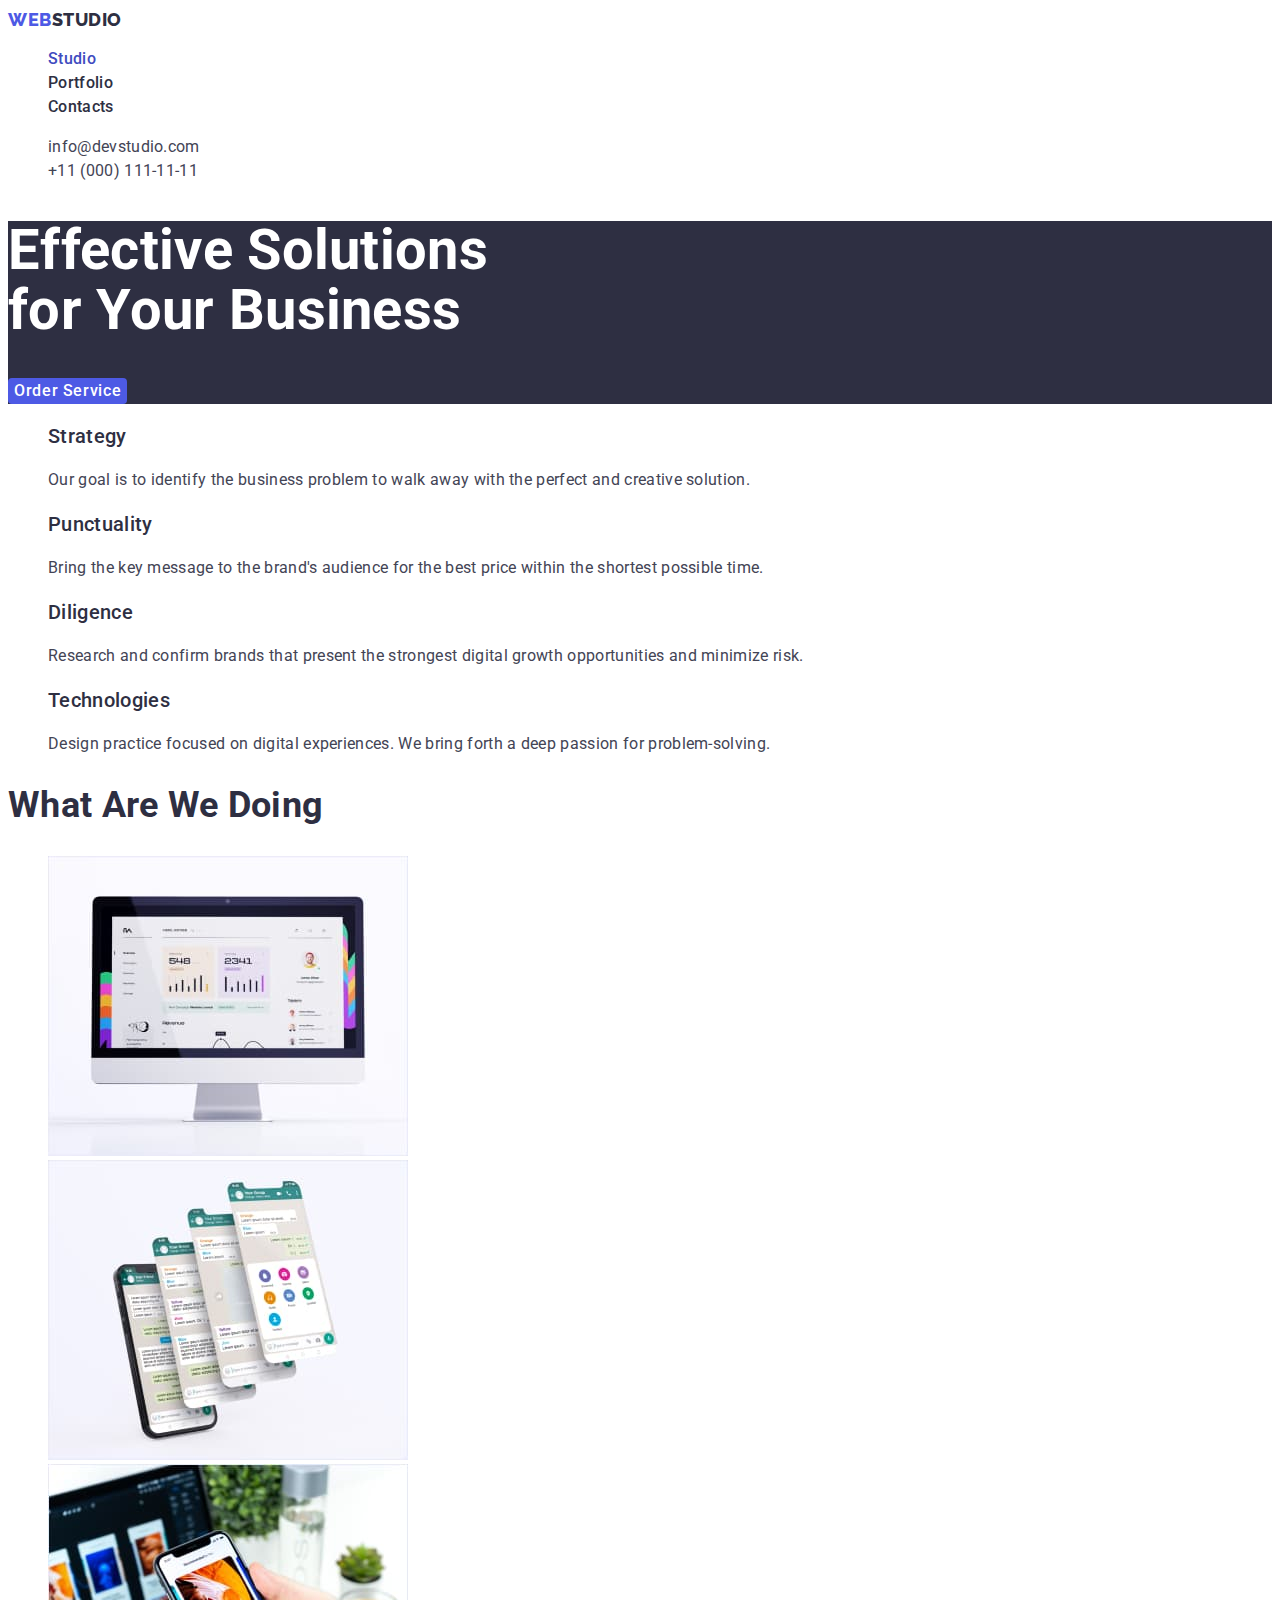
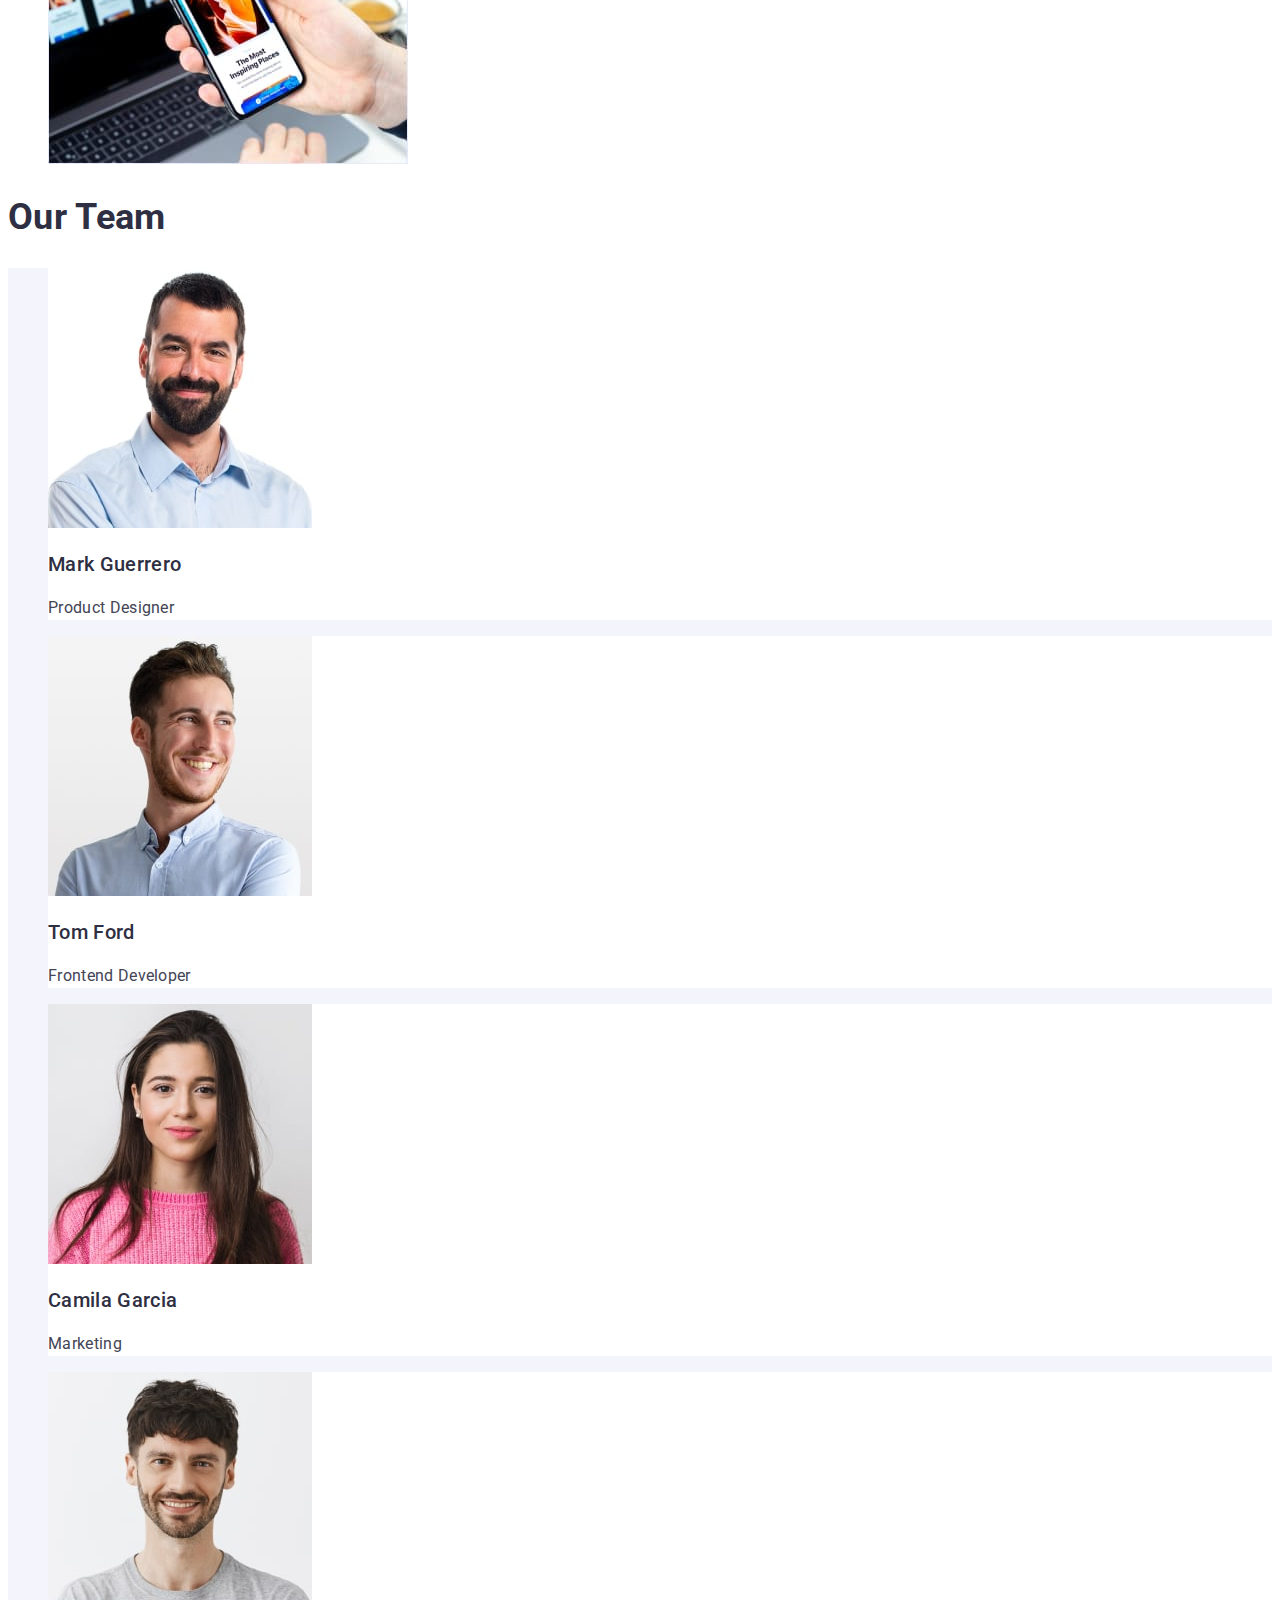
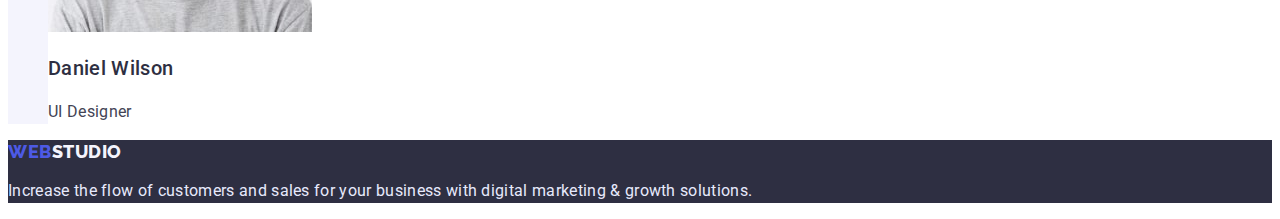
<file: index.html>
<!DOCTYPE html>
<html lang="en">
  <head>
    <meta charset="utf-8" />
    <meta
      http-equiv="x-ua-compatible"
      content="ie=edge"
    />
    <meta
      name="viewport"
      content="width=device-width, initial-scale=1.0"
    />
    <title>WebStudio</title>
    <link
      rel="preconnect"
      href="https://fonts.googleapis.com"
    />
    <link
      rel="preconnect"
      href="https://fonts.gstatic.com"
      crossorigin
    />
    <link
      href="https://fonts.googleapis.com/css2?family=Raleway:wght@800&family=Roboto:wght@400;500;700;900&display=swap"
      rel="stylesheet"
    />
    <link
      rel="stylesheet"
      href="./css/styles.css"
    />
  </head>
  <body>
    <header class="header">
      <nav class="nav">
        <!-- логотип компанії -->
        <a
          class="logo link"
          href="./index.html"
          ><span class="accent">Web</span
          ><span class="logo header">Studio</span></a
        >
        <ul class="menu-nav list">
          <li>
            <a
              class="link current"
              href="./index.html"
              >Studio</a
            >
          </li>
          <li>
            <a
              class="link"
              href="./portfolio.html"
              >Portfolio</a
            >
          </li>
          <li>
            <a
              class="link"
              href=""
              >Contacts</a
            >
          </li>
        </ul>
      </nav>
      <address class="address">
        <ul class="address-list list">
          <li class="address-link">
            <a
              class="link"
              href="mailto:info@devstudio.com"
              >info@devstudio.com</a
            >
          </li>
          <li class="address-link">
            <a
              class="link"
              href="tel:+110001111111"
              >+11 (000) 111-11-11</a
            >
          </li>
        </ul>
      </address>
    </header>
    <main>
      <section class="hero">
        <h1 class="hero-title">Effective Solutions <br />for Your Business</h1>
        <button
          type="button"
          class="hero-btn"
        >
          Order Service
        </button>
      </section>
      <!-- FEAUTERS  -->
      <section class="feauters-section">
        <h2 class="visually-hidden">Our features</h2>
        <ul class="feauters list">
          <li class="feauters-list-item">
            <h3 class="section-subtitle">Strategy</h3>
            <p class="section-text">
              Our goal is to identify the business problem to walk away with the
              perfect and creative solution.
            </p>
          </li>
          <li class="feauters-list-item">
            <h3 class="section-subtitle">Punctuality</h3>
            <p class="section-text">
              Bring the key message to the brand's audience for the best price
              within the shortest possible time.
            </p>
          </li>
          <li class="feauters-list-item">
            <h3 class="section-subtitle">Diligence</h3>
            <p class="section-text">
              Research and confirm brands that present the strongest digital
              growth opportunities and minimize risk.
            </p>
          </li>
          <li class="feauters-list-item">
            <h3 class="section-subtitle">Technologies</h3>
            <p class="section-text">
              Design practice focused on digital experiences. We bring forth a
              deep passion for problem-solving.
            </p>
          </li>
        </ul>
      </section>
      <section class="services-section">
        <h2 class="section-title">What are we doing</h2>
        <ul class="services list">
          <li class="services-list-item">
            <img
              src="./images/services/web.jpg"
              alt="computer monitor"
              width="360"
              height="300"
            />
          </li>
          <li class="services-list-item">
            <img
              src="./images/services/app.jpg"
              alt="smartphone screen layers showing the different pages of the app"
              width="360"
              height="300"
            />
          </li>
          <li class="services-list-item">
            <img
              src="./images/services/design.jpg"
              alt="one adapted image on displays of laptop and smartphone"
              width="360"
              height="300"
            />
          </li>
        </ul>
      </section>
      <section class="team-section">
        <h2 class="section-title">Our Team</h2>
        <ul class="team list">
          <li class="team-card">
            <img
              src="./images/team/mark-guerrero.jpg"
              alt="team member 1"
              width="264"
              height="260"
            />
            <h3 class="section-subtitle">Mark Guerrero</h3>
            <p class="section-text">Product Designer</p>
          </li>
          <li class="team-card">
            <img
              src="./images/team/tom-ford.jpg"
              alt="team member 2"
              width="264"
              height="260"
            />
            <h3 class="section-subtitle">Tom Ford</h3>
            <p class="section-text">Frontend Developer</p>
          </li>
          <li class="team-card">
            <img
              src="./images/team/camila-garsia.jpg"
              alt="team member 3"
              width="264"
              height="260"
            />
            <h3 class="section-subtitle">Camila Garcia</h3>
            <p class="section-text">Marketing</p>
          </li>
          <li class="team-card">
            <img
              src="./images/team/daniel-wilson.jpg"
              alt="team member 4"
              width="264"
              height="260"
            >
            <h3 class="section-subtitle">Daniel Wilson</h3>
            <p class="section-text">UI Designer</p>
          </li>
        </ul>
      </section>
    </main>
    <footer class="footer">
      <a
        class="logo link"
        href="./index.html"
        ><span class="accent">Web</span
        ><span class="logo footer">Studio</span></a
      >
      <p class="section-text footer">
        Increase the flow of customers and sales for your business with digital
        marketing & growth solutions.
      </p>
    </footer>
  </body>
</html>
</file>
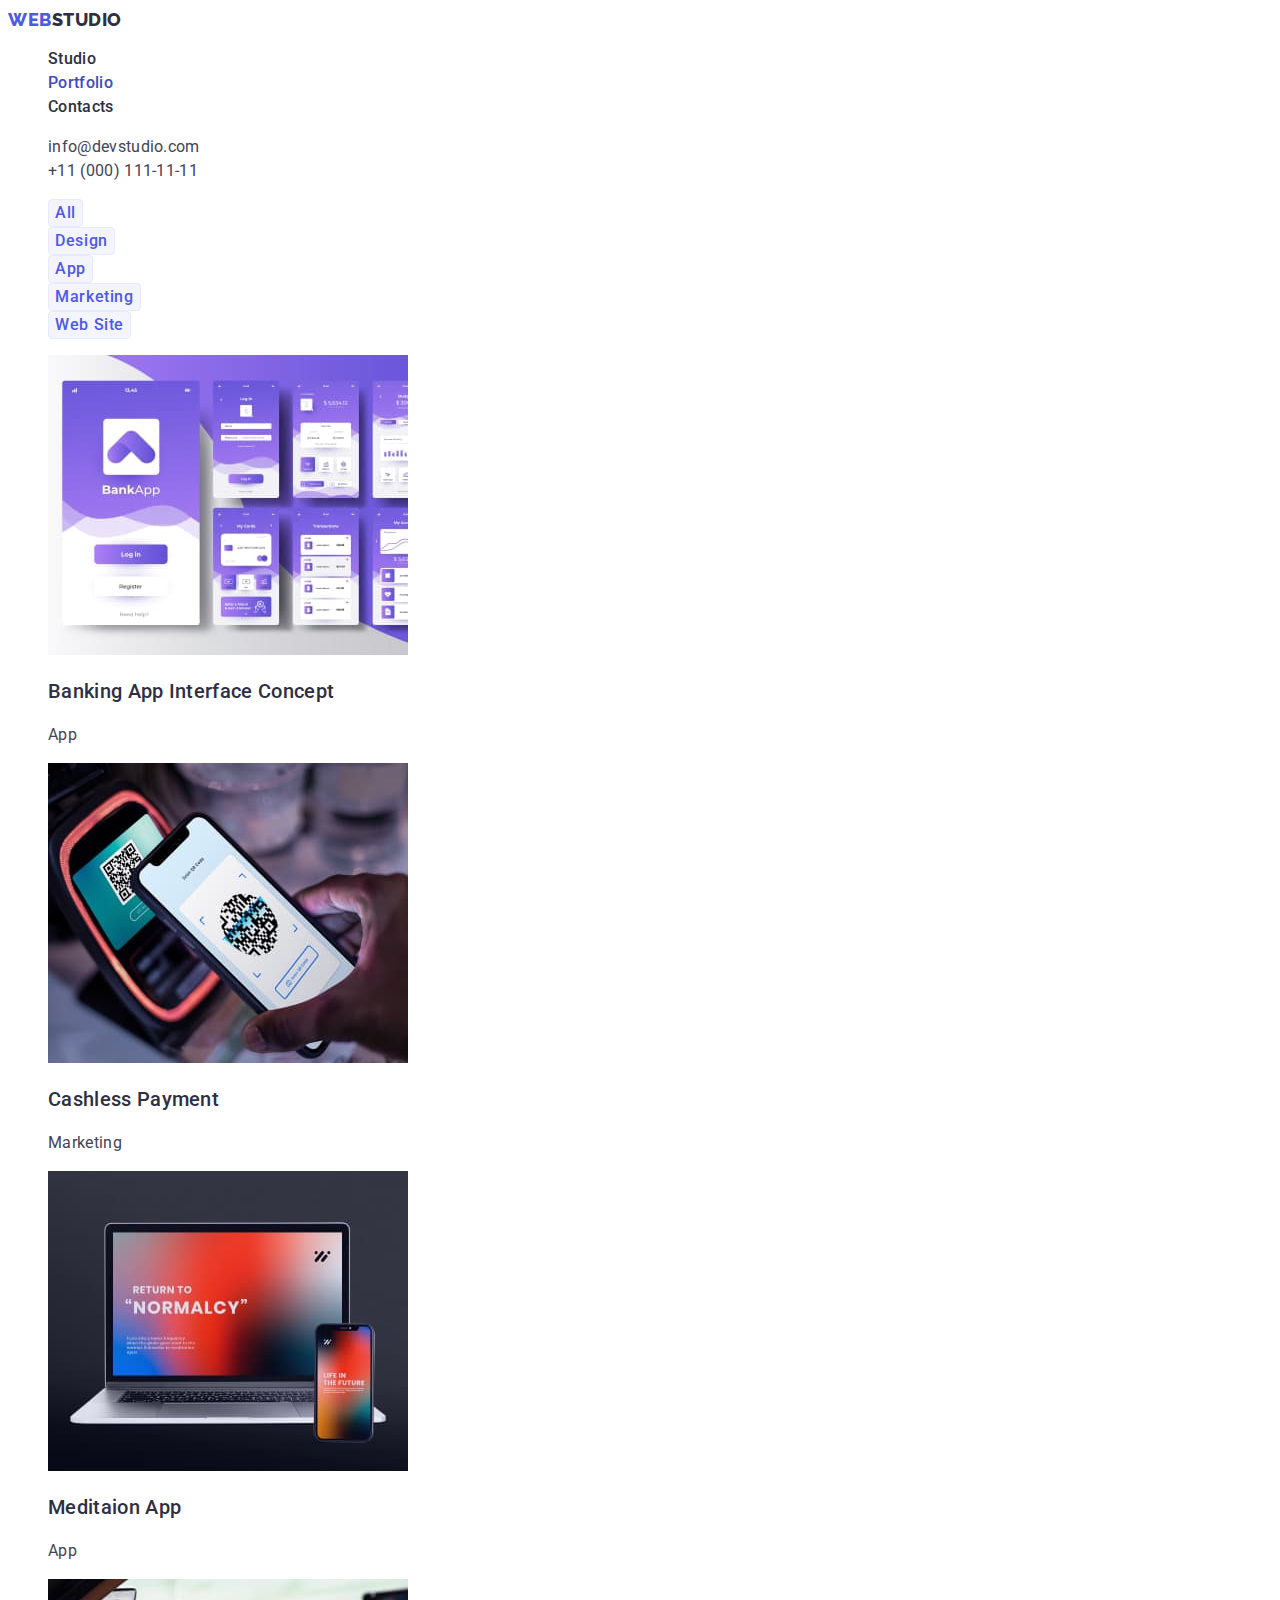
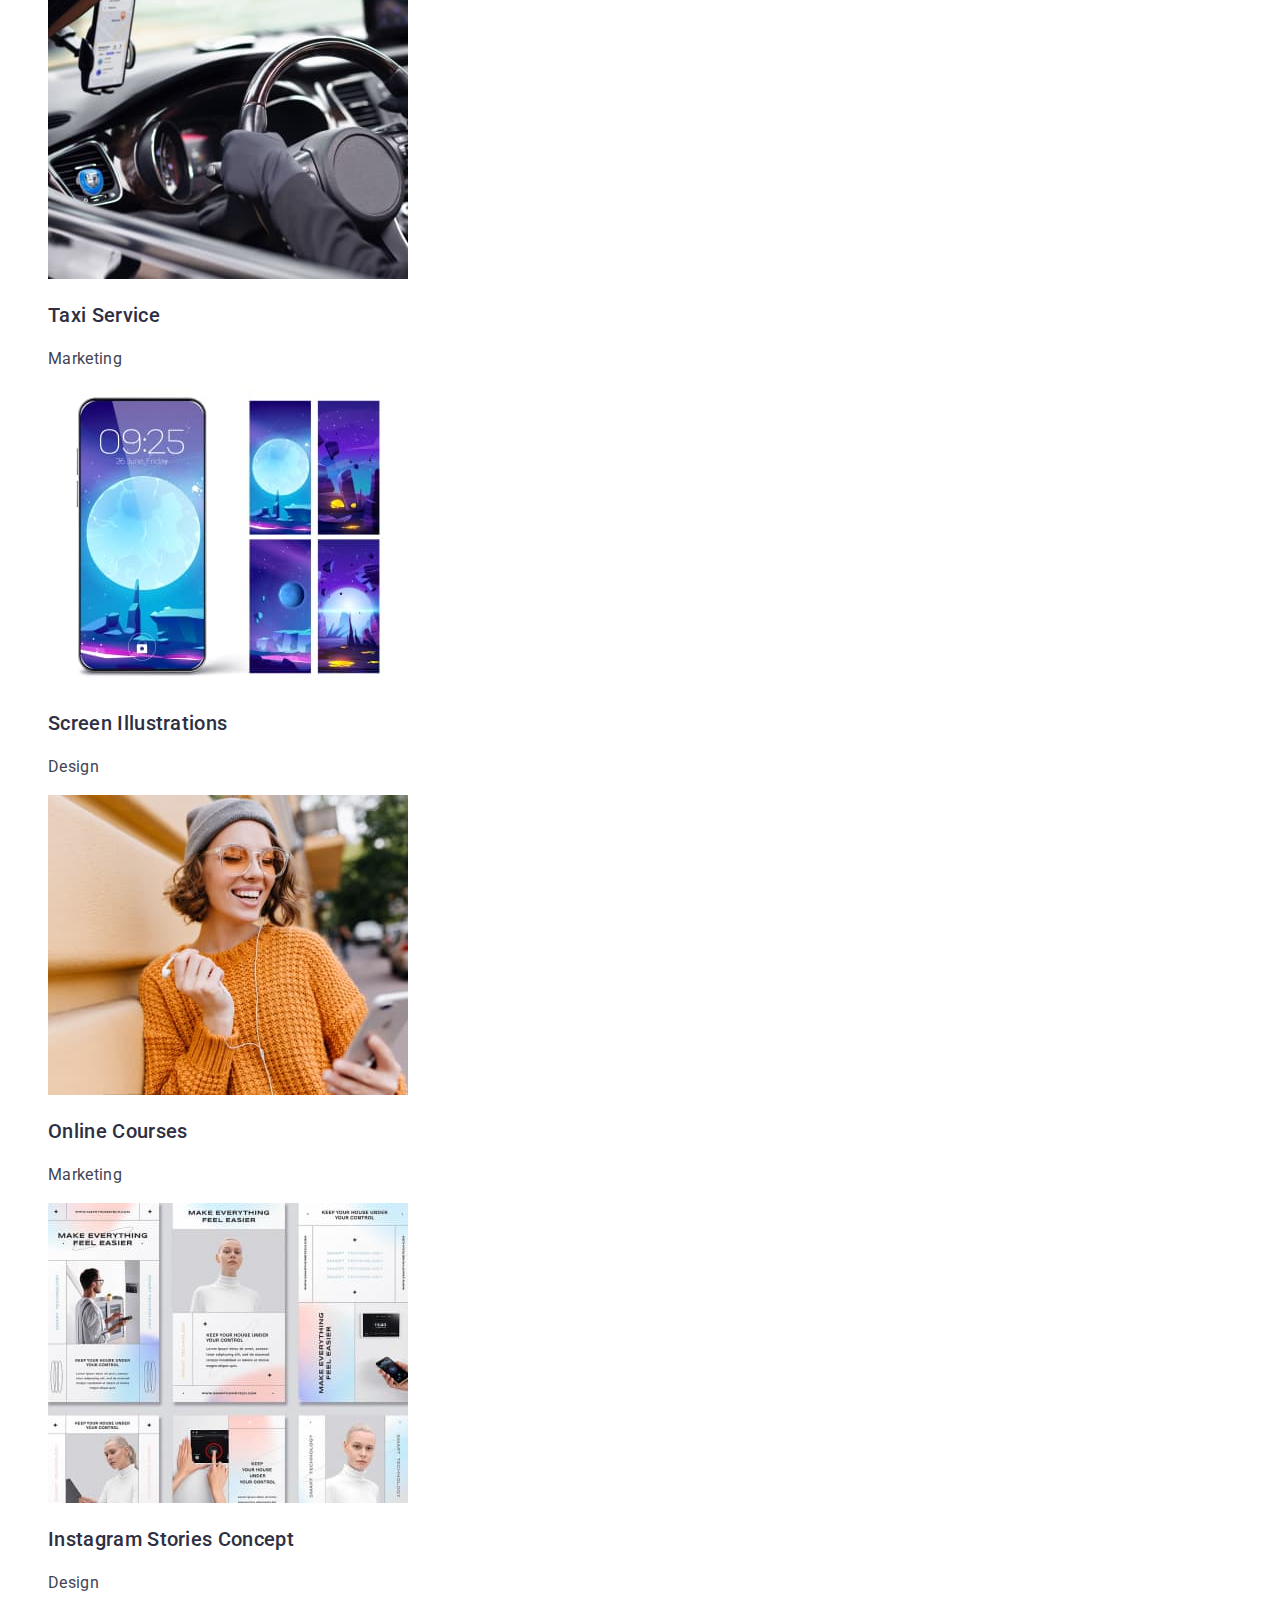
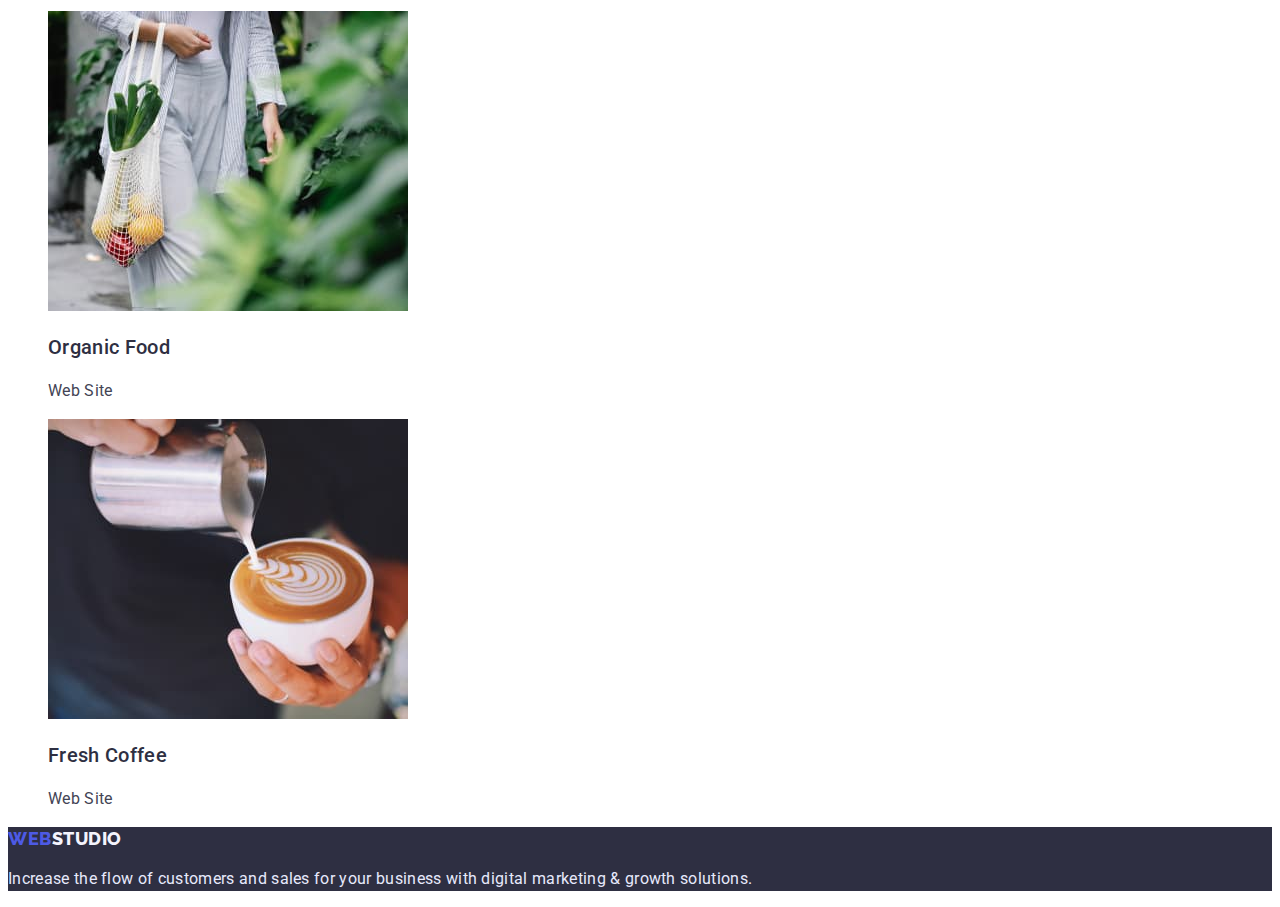
<file: portfolio.html>
<!DOCTYPE html>
<html lang="en">
  <head>
    <meta charset="utf-8" />
    <meta
      http-equiv="x-ua-compatible"
      content="ie=edge"
    />
    <meta
      name="viewport"
      content="width=device-width, initial-scale=1.0"
    />
    <title>WebStudio</title>
    <link
      rel="preconnect"
      href="https://fonts.googleapis.com"
    />
    <link
      rel="preconnect"
      href="https://fonts.gstatic.com"
      crossorigin
    />
    <link
      href="https://fonts.googleapis.com/css2?family=Raleway:wght@800&family=Roboto:wght@400;500;700;900&display=swap"
      rel="stylesheet"
    />
    <link
      rel="stylesheet"
      href="./css/styles.css"
    />
  </head>
  <body>
    <header class="header">
      <nav class="nav">
        <!-- логотип компанії -->
        <a
          class="logo link"
          href="./index.html"
        >
          <span class="accent">Web</span
          ><span class="logo header">Studio</span></a
        >
        <ul class="menu-nav list">
          <li>
            <a
              href="./index.html"
              class="link"
              >Studio</a
            >
          </li>
          <li>
            <a
              href="./portfolio.html"
              class="link current"
              >Portfolio</a
            >
          </li>
          <li>
            <a
              href=""
              class="link"
              >Contacts</a
            >
          </li>
        </ul>
      </nav>
      <address class="address">
        <ul class="address-list list">
          <li class="address-link">
            <a
              href="mailto:info@devstudio.com"
              class="link"
              >info@devstudio.com</a
            >
          </li>
          <li class="address-link">
            <a
              href="tel:+110001111111"
              class="link"
              >+11 (000) 111-11-11</a
            >
          </li>
        </ul>
      </address>
    </header>
    <main>
      <!-- Filters section -->
      <section class="filter-section">
        <h2 class="visually-hidden">Filters</h2>
        <ul class="btn-list list">
          <li>
            <button
              type="button"
              class="filter-btn"
            >
              All
            </button>
          </li>
          <li>
            <button
              type="button"
              class="filter-btn"
            >
              Design
            </button>
          </li>
          <li>
            <button
              type="button"
              class="filter-btn"
            >
              App
            </button>
          </li>
          <li>
            <button
              type="button"
              class="filter-btn"
            >
              Marketing
            </button>
          </li>
          <li>
            <button
              type="button"
              class="filter-btn"
            >
              Web Site
            </button>
          </li>
        </ul>
        <h1 class="visually-hidden">Projects</h1>
        <ul class="project-list list">
          <li class="project-item">
            <img
              src="./images/portfolio/projectcard-1.jpg"
              alt="Banking App Interface Concept"
              width="360"
              height="300"
            />
            <h3 class="section-subtitle">Banking App Interface Concept</h3>
            <p class="section-text">App</p>
          </li>
          <li class="project-item">
            <img
              src="./images/portfolio/projectcard-2.jpg"
              alt="Cashless Payment"
              width="360"
              height="300"
            />
            <h3 class="section-subtitle">Cashless Payment</h3>
            <p class="section-text">Marketing</p>
          </li>
          <li class="project-item">
            <img
              src="./images/portfolio/projectcard-3.jpg"
              alt="Meditaion App"
              width="360"
              height="300"
            />
            <h3 class="section-subtitle">Meditaion App</h3>
            <p class="section-text">App</p>
          </li>
          <li class="project-item">
            <img
              src="./images/portfolio/projectcard-4.jpg"
              alt="Taxi Service"
              width="360"
              height="300"
            />
            <h3 class="section-subtitle">Taxi Service</h3>
            <p class="section-text">Marketing</p>
          </li>
          <li class="project-item">
            <img
              src="./images/portfolio/projectcard-5.jpg"
              alt="Screen Illustrations"
              width="360"
              height="300"
            />
            <h3 class="section-subtitle">Screen Illustrations</h3>
            <p class="section-text">Design</p>
          </li>
          <li class="project-item">
            <img
              src="./images/portfolio/projectcard-6.jpg"
              alt="Online Courses"
              width="360"
              height="300"
            />
            <h3 class="section-subtitle">Online Courses</h3>
            <p class="section-text">Marketing</p>
          </li>
          <li class="project-item">
            <img
              src="./images/portfolio/projectcard-7.jpg"
              alt="Instagram Stories Concept"
              width="360"
              height="300"
            />
            <h3 class="section-subtitle">Instagram Stories Concept</h3>
            <p class="section-text">Design</p>
          </li>
          <li class="project-item">
            <img
              src="./images/portfolio/projectcard-8.jpg"
              alt="Organic Food"
              width="360"
              height="300"
            />
            <h3 class="section-subtitle">Organic Food</h3>
            <p class="section-text">Web Site</p>
          </li>
          <li class="project-item">
            <img
              src="./images/portfolio/projectcard-9.jpg"
              alt="Fresh Coffee"
              width="360"
              height="300"
            />
            <h3 class="section-subtitle">Fresh Coffee</h3>
            <p class="section-text">Web Site</p>
          </li>
        </ul>
      </section>
    </main>
    <footer class="footer">
      <a
        class="logo link"
        href="./index.html"
        ><span class="accent">Web</span
        ><span class="logo footer">Studio</span></a
      >
      <p class="section-text footer">
        Increase the flow of customers and sales for your business with digital
        marketing & growth solutions.
      </p>
    </footer>
  </body>
</html>
</file>
<file: css/styles.css>
:root {
  --primary-color: #4d5ae5;
  --pressed-state-color: #404bbf;
  --heading-text-color: #2e2f42;
  --main-text-color: #434455;
  --subtle-text-color: #8e8f99;
  --accent-color: #e7e9fc;
  --light-mode-color: #f4f4fd;
  --hero-section-color: #ffffff;
}

body {
  font-family: "Roboto", "Raleway", sans-serif;
  font-weight: 400;
  font-size: 16px;
  letter-spacing: 0.02em;
  color: var(--main-text-color);
  background-color: var(--hero-section-color);
}

.list {
  list-style: none;
}

.visually-hidden {
  position: absolute;
  width: 1px;
  height: 1px;
  margin: -1px;
  border: 0;
  padding: 0;
  white-space: nowrap;
  clip-path: inset(100%);
  clip: rect(0 0 0 0);
  overflow: hidden;
}

/* -----------------HEADER------------------------ */

/* header logotype */

.logo {
  font-family: "Raleway", sans-serif;
  font-weight: 800;
  font-size: 18px;
  line-height: 1.3;
  letter-spacing: 0.03em;
  text-transform: uppercase;
  text-decoration: none;
}

.logo .accent {
  color: var(--primary-color);
}
.logo.header {
  color: var(--heading-text-color);
}

/* Navigation menu */

.menu-nav .link {
  color: var(--heading-text-color);
  font-weight: 500;
  line-height: 1.5;
  text-decoration: none;
}

.menu-nav .link:hover,
.menu-nav .link:focus {
  color: var(--pressed-state-color);
}
.menu-nav .link.current {
  color: var(--pressed-state-color);
}

/* ADDRESS SECTION */
.address-link .link {
  font-style: normal;
  line-height: 1.5;
  color: var(--main-text-color);
  text-decoration: none;
}

.address-link .link:hover,
.address-link .link:focus {
  color: var(--pressed-state-color);
}

/* HERO SECTION */
.hero {
  background-color: var(--heading-text-color);
}

.hero-title {
  font-weight: 700;
  font-size: 56px;
  line-height: 1.07;
  color: var(--hero-section-color);
}

.hero-btn {
  font-family: inherit;
  font-weight: 500;
  font-size: inherit;
  line-height: 1.5;
  background-color: var(--primary-color);
  color: var(--hero-section-color);
  align-items: center;
  letter-spacing: 0.04em;
  border: none;
  border-radius: 4px;
  cursor: pointer;
}

.hero-btn:hover,
.hero-btn:focus {
  background-color: var(--pressed-state-color);
}

/* TEXTS SECTIONS */
.section-title {
  font-size: 36px;
  line-height: 1.11;
  text-transform: capitalize;
  color: var(--heading-text-color);
}

.section-subtitle {
  font-weight: 500;
  font-size: 20px;
  line-height: 1.2;
  color: var(--heading-text-color);
}

.section-text {
  line-height: 1.5;
  color: var(--main-text-color);
}

.team {
  background-color: var(--light-mode-color);
}

.team-card {
  background-color: var(--hero-section-color);
}

.footer {
  background-color: var(--heading-text-color);
  color: var(--accent-color);
}
.logo.footer {
  color: var(--light-mode-color);
}

.filter-btn {
  font-family: inherit;
  font-weight: 500;
  font-size: inherit;
  line-height: 1.5;
  letter-spacing: 0.04em;
  background-color: var(--light-mode-color);
  color: var(--primary-color);
  border: 1px solid var(--accent-color);
  border-radius: 4px;
  cursor: pointer;
}

.filter-btn:hover,
.filter-btn:focus {
  background-color: var(--pressed-state-color);
  color: var(--hero-section-color);
}
</file>
